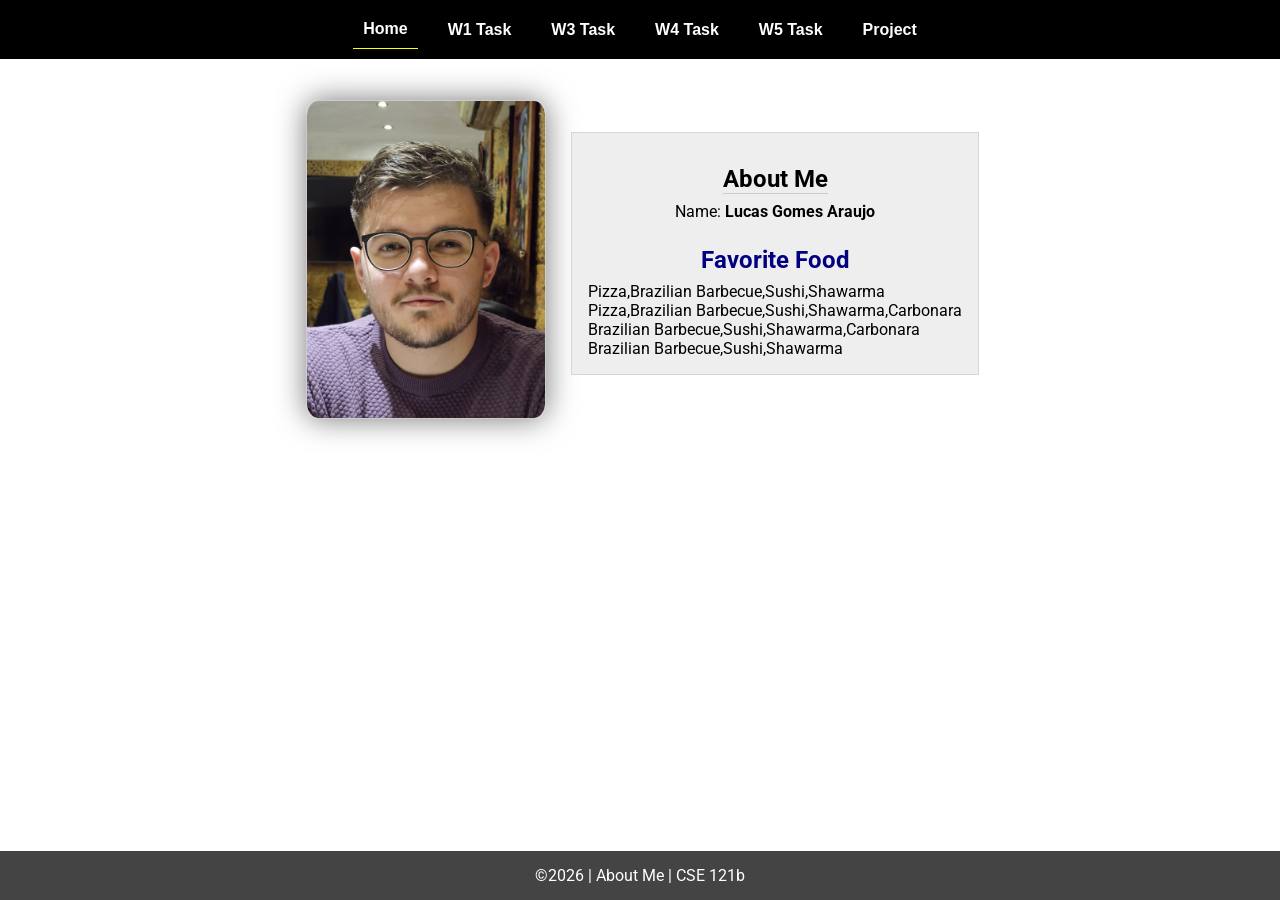
<file: index.html>
<!DOCTYPE html>
<html lang="en">

<head>
  <meta charset="UTF-8">
  <meta name="viewport" content="width=device-width, initial-scale=1.0">
  <title>About Me | CSE 121b | W02: Programming Tasks</title>
  <link rel="preconnect" href="https://fonts.googleapis.com">
  <link rel="preconnect" href="https://fonts.gstatic.com" crossorigin>
  <link href="https://fonts.googleapis.com/css2?family=Roboto:wght@400;600&display=swap"
    rel="stylesheet">
  <link rel="stylesheet" href="styles/main.css">
</head>

<body>
  <nav>
    <ul id="menu">
      <li><a id="toggleMenu">&equiv;</a></li>
      <li><a href="index.html" class="active">Home</a></li>
      <li><a href="w01-task.html">W1 Task</a></li>
      <li><a href="w03-task.html">W3 Task</a></li>
      <li><a href="w04-task.html">W4 Task</a></li>
      <li><a href="w05-task.html">W5 Task</a></li>
      <li><a href="project/project.html">Project</a></li>
    </ul>
  </nav>
  <main id="home">
    <picture>
      <img src="images/placeholder.png" alt="Placeholder Image">
    </picture>
    <section>
      <h1>About Me</h1>
      <div class="info">Name: <span id="name"></span></div>
      <h2>Favorite Food</h2>
      <div class="block" id="food"></div>
    </section>
  </main>
  <footer>
    &copy;<span id="year"></span> | About Me | CSE 121b
  </footer>
  <script src="scripts/main.js"></script>
  <script src="scripts/w02-task.js"></script>
</body>

</html>
</file>
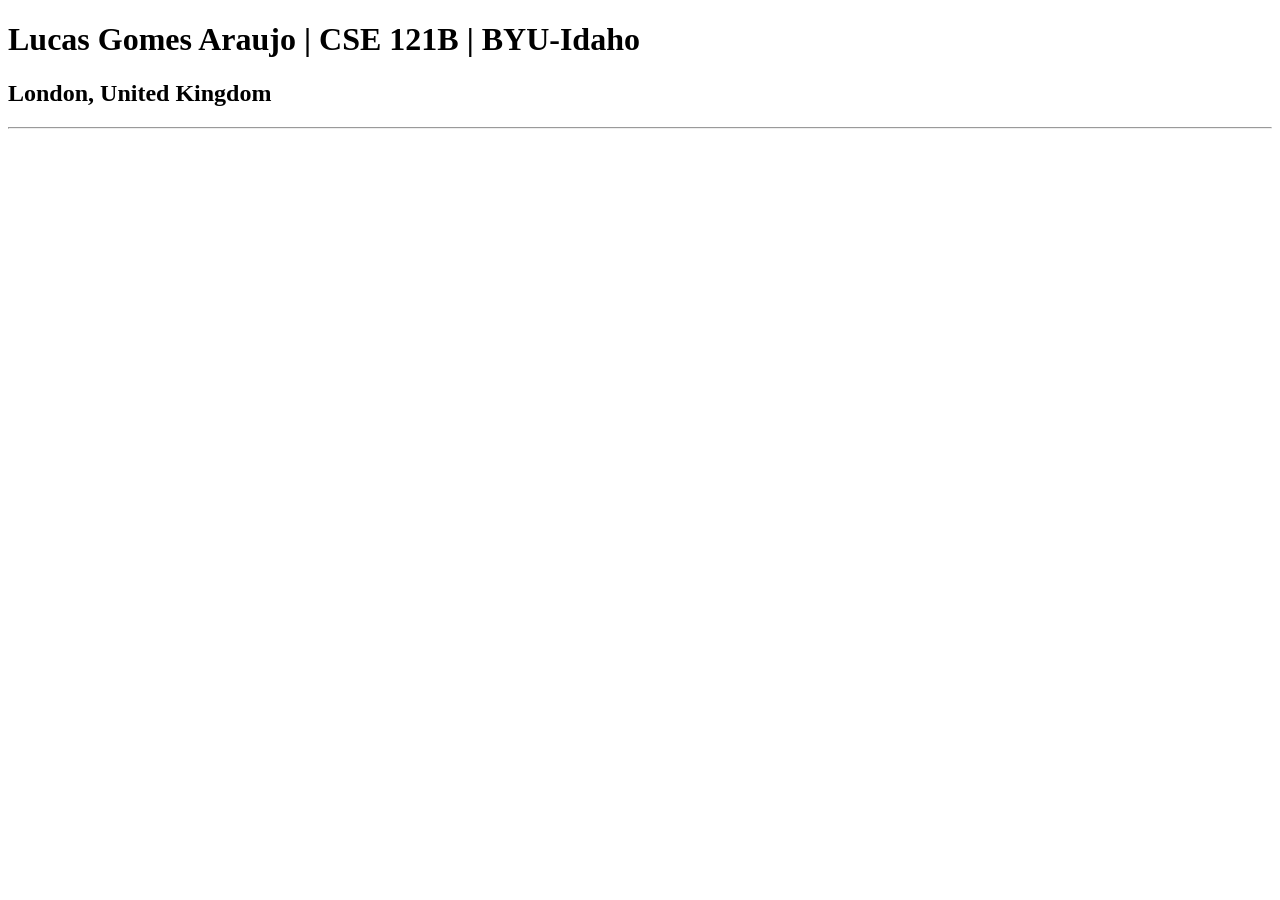
<file: test.html>
<!DOCTYPE html>
<html lang="en">
<head>
    <meta charset="UTF-8">
    <meta name="viewport" content="width=device-width, initial-scale=1.0">
    <title>Lucas Gomes Araujo | CSE 121B | BYU-Idaho</title>
</head>
<body>
    <h1>Lucas Gomes Araujo | CSE 121B | BYU-Idaho</h1>
    <h2>London, United Kingdom</h2>
    <hr>
</body>
</html>
</file>
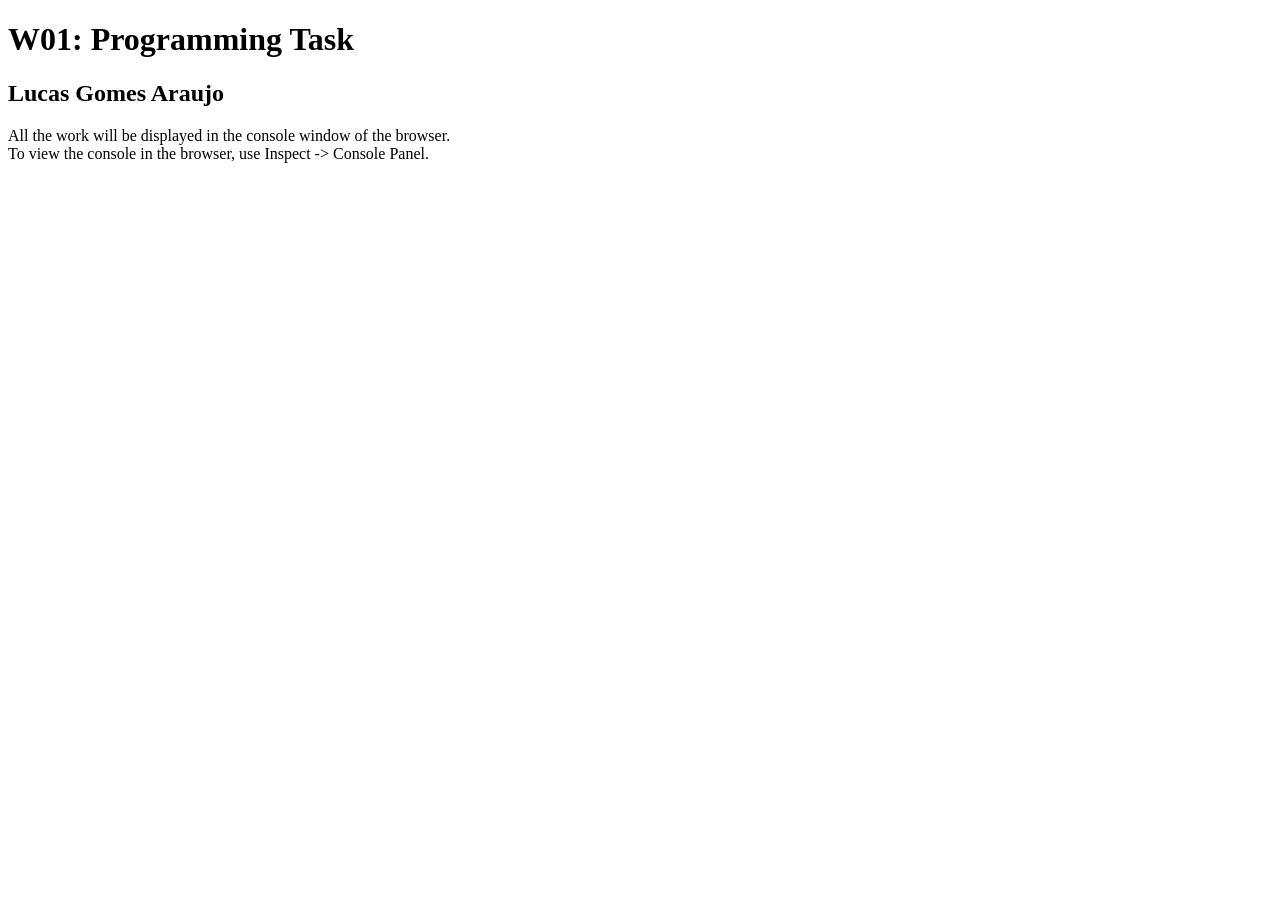
<file: w01-task.html>
<!DOCTYPE html>
<html lang="en">

<head>
  <meta charset="UTF-8">
  <meta name="viewport" content="width=device-width, initial-scale=1.0">
  <title>W01: Programming Task</title>
</head>

<body>
  <h1>W01: Programming Task</h1>
  <h2>Lucas Gomes Araujo</h2>
  <p>All the work will be displayed in the console window of the browser.
    <br>To view the console in the browser, use Inspect -> Console Panel.
  </p>

  <script src="w01-task.js"></script>

</body>
</html>
</file>
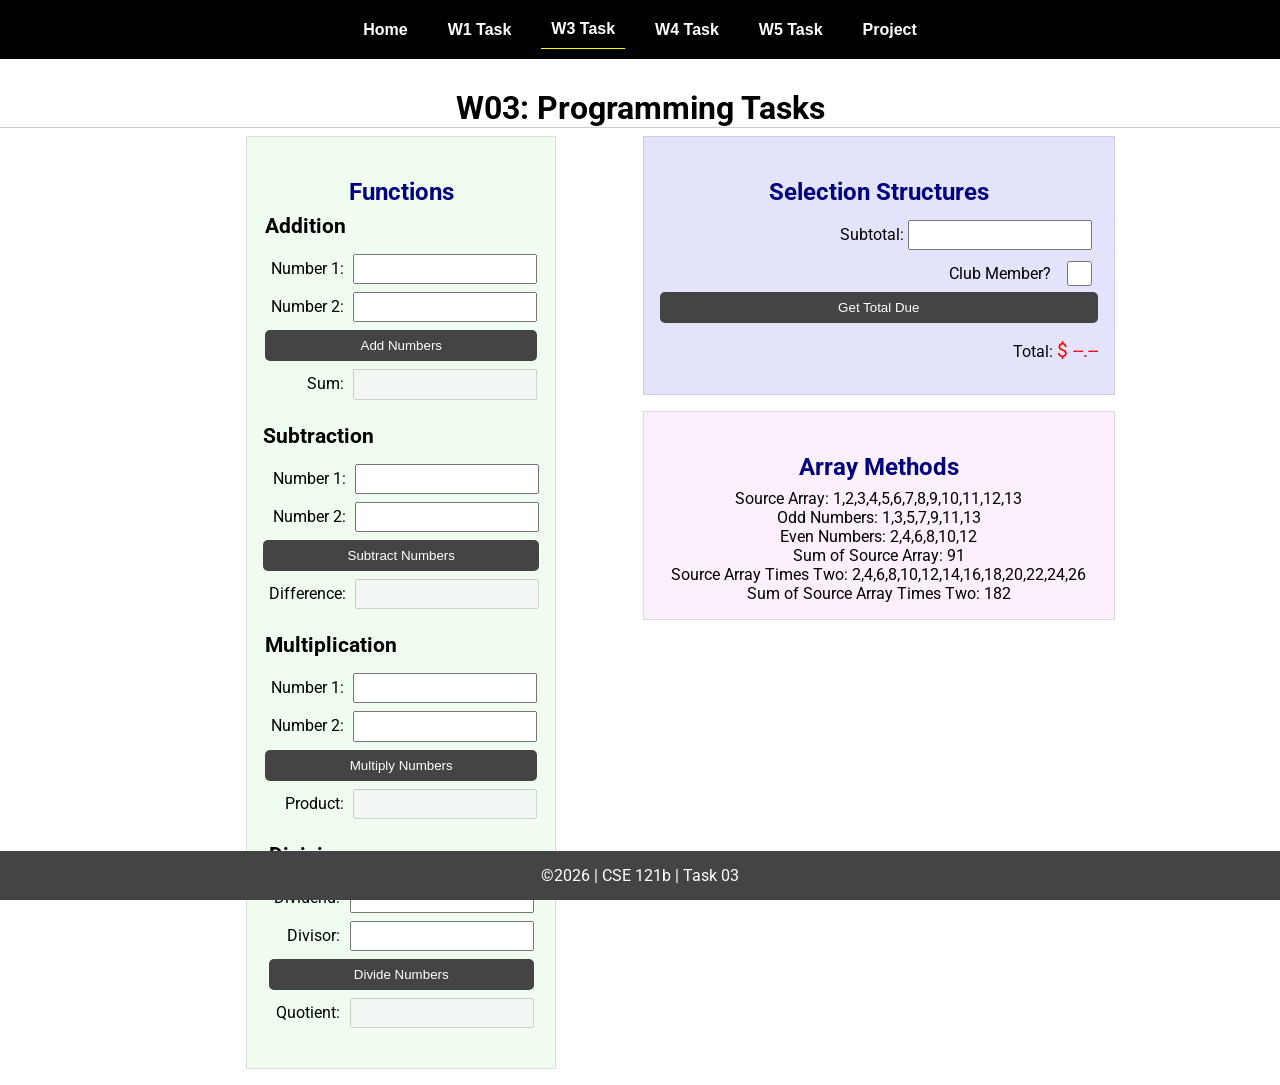
<file: w03-task.html>
<!DOCTYPE html>
<html lang="en">

<head>
    <meta charset="UTF-8">
    <meta name="viewport" content="width=device-width, initial-scale=1.0">
    <title>CSE 121b | W03: Programming Tasks</title>
    <link rel="preconnect" href="https://fonts.googleapis.com">
    <link rel="preconnect" href="https://fonts.gstatic.com" crossorigin>
    <link href="https://fonts.googleapis.com/css2?family=Roboto:wght@400;600&display=swap"
        rel="stylesheet">
    <link rel="stylesheet" href="styles/main.css">
</head>

<body>
    <nav>
        <ul id="menu">
            <li><a id="toggleMenu">&equiv;</a></li>
            <li><a href="index.html">Home</a></li>
            <li><a href="w01-task.html">W1 Task</a></li>
            <li><a href="w03-task.html" class="active">W3 Task</a></li>
            <li><a href="w04-task.html">W4 Task</a></li>
            <li><a href="w05-task.html">W5 Task</a></li>
            <li><a href="project.html">Project</a></li>
        </ul>
    </nav>>
    <header>
        <h1>W03: Programming Tasks</h1>
    </header>
    <main id="task3">
        <section id="section1">
            <h2>Functions</h2>
            <article>
                <h3>Addition</h3>
                <div>
                    <label for="add1">Number 1:</label>
                    <input type="text" id="add1" name="add1">
                </div>
                <div>
                    <label for="add2">Number 2:</label>
                    <input type="text" id="add2" name="add2">
                </div>
                <div>
                    <input type="button" id="addNumbers" value="Add Numbers">
                </div>
                <div>
                    <label for="sum">Sum:</label>
                    <input type="text" id="sum" name="sum" disabled>
                </div>
            </article>
            <article>
                <h3>Subtraction</h3>
                <div>
                    <label for="subtract1">Number 1:</label>
                    <input type="text" id="subtract1" name="subtract1">
                </div>
                <div>
                    <label for="subtract2">Number 2:</label>
                    <input type="text" id="subtract2" name="subtract2">
                </div>
                <div>
                    <input type="button" id="subtractNumbers" value="Subtract Numbers">
                </div>
                <div>
                    <label for="difference">Difference:</label>
                    <input type="text" id="difference" name="difference" disabled>
                </div>
            </article>
            <article>
                <h3>Multiplication</h3>
                <div>
                    <label for="factor1">Number 1:</label>
                    <input type="text" id="factor1" name="factor1">
                </div>
                <div>
                    <label for="factor2">Number 2:</label>
                    <input type="text" id="factor2" name="factor2">
                </div>
                <div>
                    <input type="button" id="multiplyNumbers" value="Multiply Numbers">
                </div>
                <div>
                    <label for="product">Product:</label>
                    <input type="text" id="product" name="product" disabled>
                </div>
            </article>
            <article>
                <h3>Division</h3>
                <div>
                    <label for="dividend">Dividend:</label>
                    <input type="text" id="dividend" name="dividend">
                </div>
                <div>
                    <label for="divisor">Divisor:</label>
                    <input type="text" id="divisor" name="divisor">
                </div>
                <div>
                    <input type="button" id="divideNumbers" value="Divide Numbers">
                </div>
                <div>
                    <label for="quotient">Quotient:</label>
                    <input type="text" id="quotient" name="quotient" disabled>
                </div>
            </article>
        </section>
        <div>
            <section id="section2">
                <h2>Selection Structures</h2>
                <label class="right">Subtotal:
                    <input type="number" id="subtotal" size="5">
                </label>
                <label class="middle right">
                    Club Member?
                    <input type="checkbox" id="member">
                </label>
                <div class="right">
                    <input type="button" id="getTotal" value="Get Total Due">
                </div>
                <div class="right">Total:
                    <span class="larger" id="total">$ --.--</span>
                </div>
            </section>
            <section id="section3">
                <h2>Array Methods</h2>
                <p>
                    Source Array: <span id="array"></span>
                </p>
                <p>
                    Odd Numbers: <span id="odds"></span>
                </p>
                <p>
                    Even Numbers: <span id="evens"></span>
                </p>
                <p>
                    Sum of Source Array: <span id="sumOfArray"></span>
                </p>
                <p>
                    Source Array Times Two: <span id="multiplied"></span>
                </p>
                <p>
                    Sum of Source Array Times Two: <span id="sumOfMultiplied"></span>
                </p>
            </section>
        </div>
    </main>
    <footer>
        &copy;<span id="year"></span> | CSE 121b | Task 03
    </footer>
    <script src="scripts/main.js"></script>
    <script>
        document.getElementById("year").innerHTML = new Date().getFullYear();
    </script>
    <script src="scripts/w03-task.js"></script>
</body>

</html>
</file>
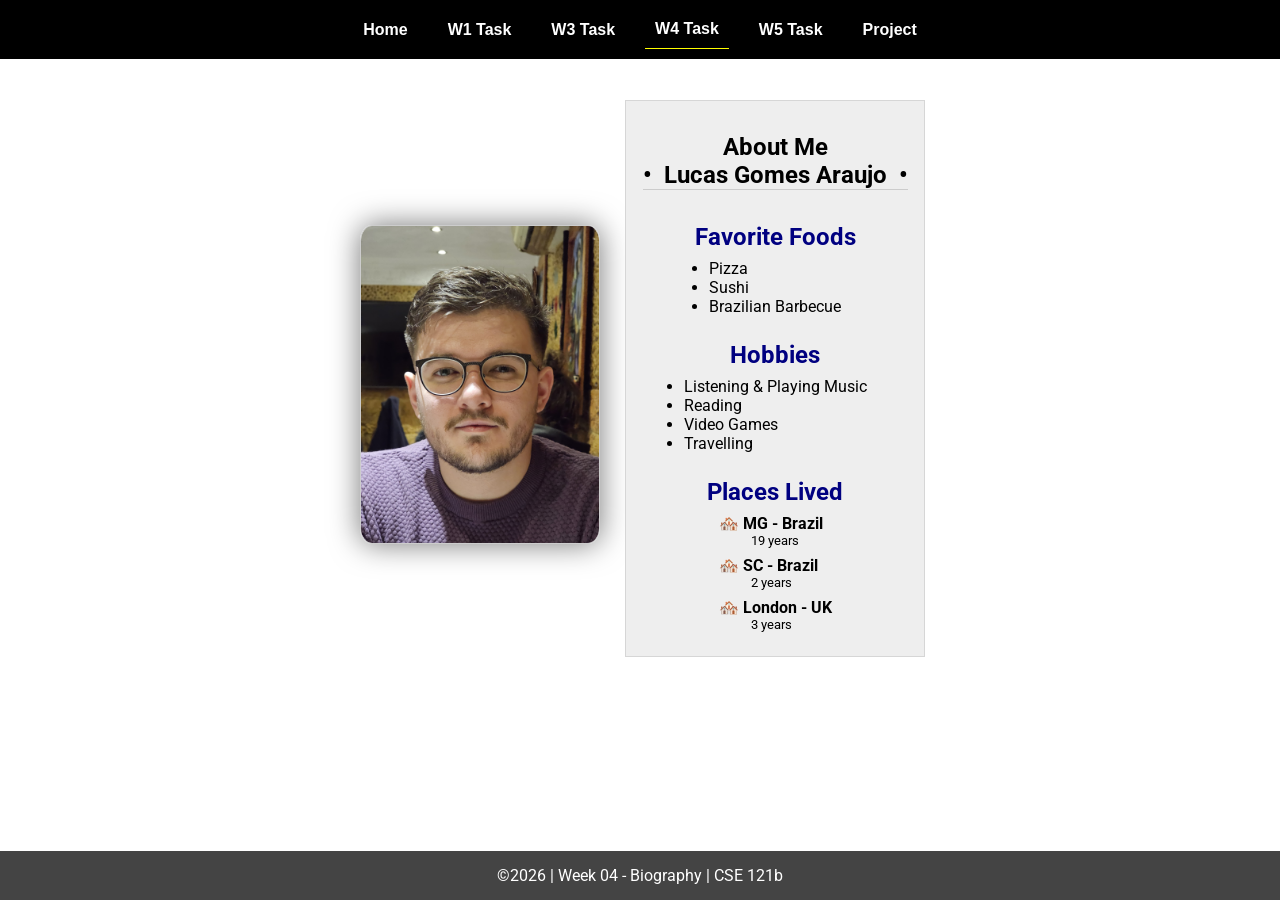
<file: w04-task.html>
<!DOCTYPE html>
<html lang="en">

<head>
  <meta charset="UTF-8">
  <meta name="viewport" content="width=device-width, initial-scale=1.0">
  <title>CSE 121b | W04: Programming Tasks</title>
  <link rel="preconnect" href="https://fonts.googleapis.com">
  <link rel="preconnect" href="https://fonts.gstatic.com" crossorigin>
  <link href="https://fonts.googleapis.com/css2?family=Roboto:wght@400;600&display=swap"
    rel="stylesheet">
  <link rel="stylesheet" href="styles/main.css">
</head>

<body>
  <nav>
    <ul id="menu">
      <li><a id="toggleMenu">&equiv;</a></li>
      <li><a href="index.html">Home</a></li>
      <li><a href="w01-task.html">W1 Task</a></li>
      <li><a href="w03-task.html">W3 Task</a></li>
      <li><a href="w04-task.html" class="active">W4 Task</a></li>
      <li><a href="w05-task.html">W5 Task</a></li>
      <li><a href="project.html">Project</a></li>
    </ul>
  </nav>
  <main id="home">
    <picture>
      <img id="photo" src="images/placeholder.png" alt="Placeholder Image">
    </picture>
    <section>
      <h1>About Me<br>• &nbsp;<span id="name"></span>&nbsp; •</h1>
      <h2>Favorite Foods</h2>
      <ul id="favorite-foods"></ul>
      <h2>Hobbies</h2>
      <ul id="hobbies"></ul>
      <h2>Places Lived</h2>
      <dl id="places-lived"></dl>
    </section>
  </main>

  <footer>
    &copy;<span id="year"></span> | Week 04 - Biography | CSE 121b
  </footer>
  <script src="scripts/main.js"></script>
  <script>
    document.getElementById("year").innerHTML = new Date().getFullYear();
  </script>
  <script src="scripts/w04-task.js"></script>
</body>

</html>
</file>
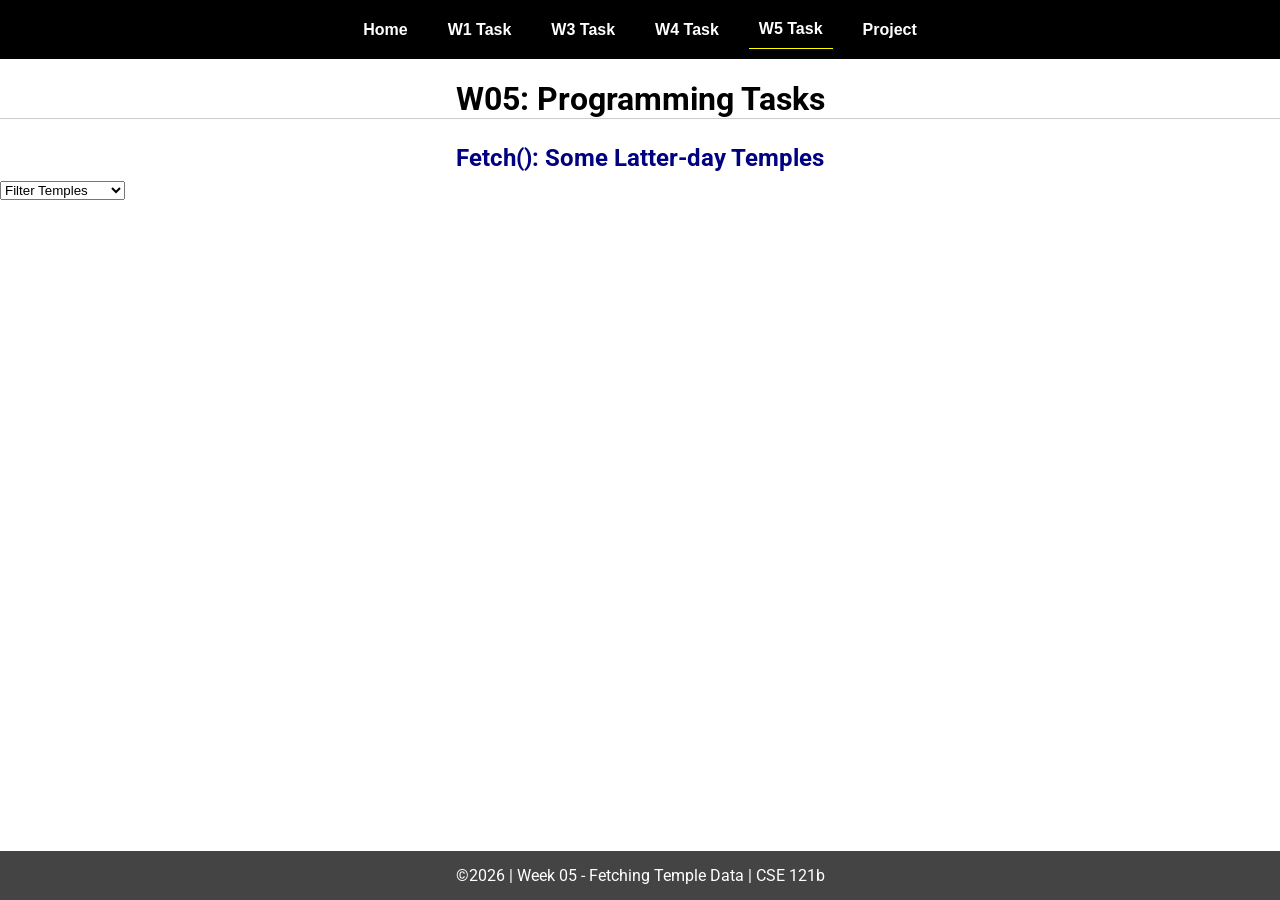
<file: w05-task.html>
<!DOCTYPE html>
<html lang="en">

<head>
  <meta charset="UTF-8">
  <meta name="viewport" content="width=device-width, initial-scale=1.0">
  <title>CSE 121b | W05: Programming Tasks</title>
  <link rel="preconnect" href="https://fonts.googleapis.com">
  <link rel="preconnect" href="https://fonts.gstatic.com" crossorigin>
  <link href="https://fonts.googleapis.com/css2?family=Roboto:wght@400;600&display=swap"
    rel="stylesheet">
  <link rel="stylesheet" href="styles/main.css">
</head>

<body>
  <nav>
    <ul id="menu">
      <li><a id="toggleMenu">&equiv;</a></li>
      <li><a href="index.html">Home</a></li>
      <li><a href="w01-task.html">W1 Task</a></li>
      <li><a href="w03-task.html">W3 Task</a></li>
      <li><a href="w04-task.html">W4 Task</a></li>
      <li><a href="w05-task.html" class="active">W5 Task</a></li>
      <li><a href="project.html">Project</a></li>
    </ul>
  </nav>
  <main id="gridly">
    <h1>W05: Programming Tasks</h1>
    <h2>Fetch(): Some Latter-day Temples</h2>

    <select id="filtered" title="Choose a data filter.">
      <option value="" disabled selected>Filter Temples</option>
      <option value="utah">Utah</option>
      <option value="notutah">Outside of Utah</option>
      <option value="older">Built Before 1950</option>
      <option value="all">No Filter</option>
    </select>

    <div id="temples">
    </div>
  </main>


  <footer>
    &copy;<span id="year"></span> | Week 05 - Fetching Temple Data | CSE 121b
  </footer>
  <script src="scripts/main.js"></script>
  <script>
    document.getElementById("year").innerHTML = new Date().getFullYear();
  </script>
  <script src="scripts/w05-task.js"></script>
</body>

</html>
</file>
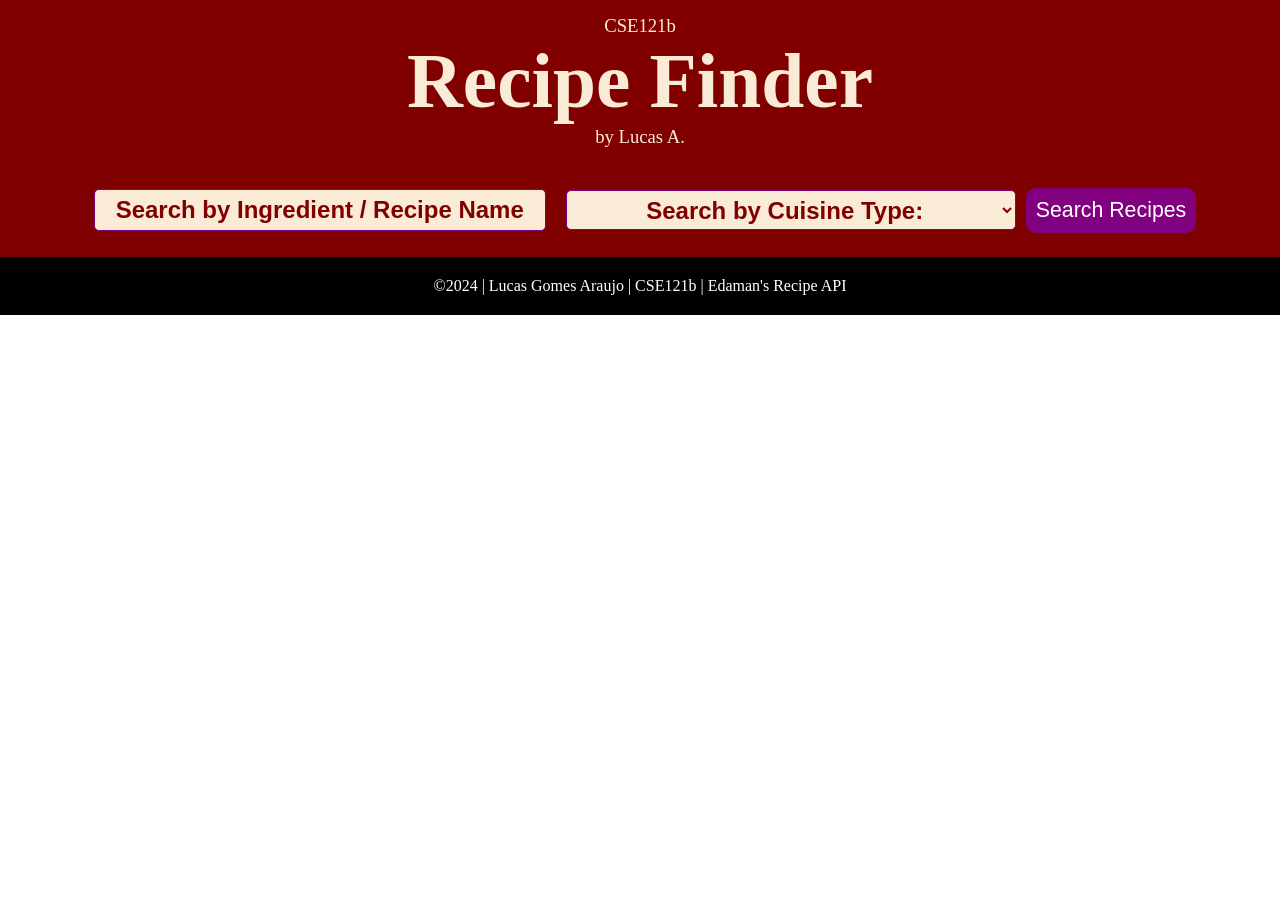
<file: project/project.html>
<!DOCTYPE html>
<html lang="en">
<head>
    <meta charset="UTF-8">
    <meta name="author" content="Lucas Gomes Araujo">
    <meta name="description" content="A web app to find recipes on the internet">
    <meta name="viewport" content="width=device-width, initial-scale=1.0">
    <link rel="stylesheet" href="styles/project.css">
    <script src="scripts/project.js" defer></script>
    <title>Recipe Finder</title>
</head>
<body>
    <header id="header">
        <span>CSE121b</span>
        <h1>Recipe Finder</h1>
        <span>by Lucas A.</span>
    </header>
    <aside id="searchbar">
        <div id="search-box">
            <div>
                <label for="ingredient" hidden>Search by Ingredient / Recipe Name</label>
                <input type="text" id="ingredient" placeholder="Search by Ingredient / Recipe Name">
            </div>
            <div>
                <label for="cuisineType" hidden>Search by Cuisine Type:</label>
                <select id="cuisineType">
                    <option value="None" selected disabled>Search by Cuisine Type:</option>
                    <option value="None" >None selected</option>
                    <option value="American">American</option>
                    <option value="Asian">Asian</option>
                    <option value="British">British</option>
                    <option value="Caribbean">Caribbean</option>
                    <option value="Central Europe">Central Europe</option>
                    <option value="Chinese">Chinese</option>
                    <option value="Eastern Europe">Eastern Europe</option>
                    <option value="French">French</option>
                    <option value="Indian">Indian</option>
                    <option value="Italian">Italian</option>
                    <option value="Kosher">Kosher</option>
                    <option value="Mediterranean">Mediterranean</option>
                    <option value="Mexican">Mexican</option>
                    <option value="Middle Eastern">Middle Eastern</option>
                    <option value="Nordic">Nordic</option>
                    <option value="South American">South American</option>
                    <option value="South East Asian">South East Asian</option>
                </select>
            </div>
            <button id="search" type="submit">Search Recipes</button>
        </div>
    </aside>
    <main>
        <section id="search-results"></section>
        <section id="recipe-details"></section>
    </main>
    <footer>
        &copy;2024 | Lucas Gomes Araujo | CSE121b | <a href="http://developer.edamam.com" target="_blank">Edaman's Recipe API</a>
    </footer>
</body>
</html>
</file>
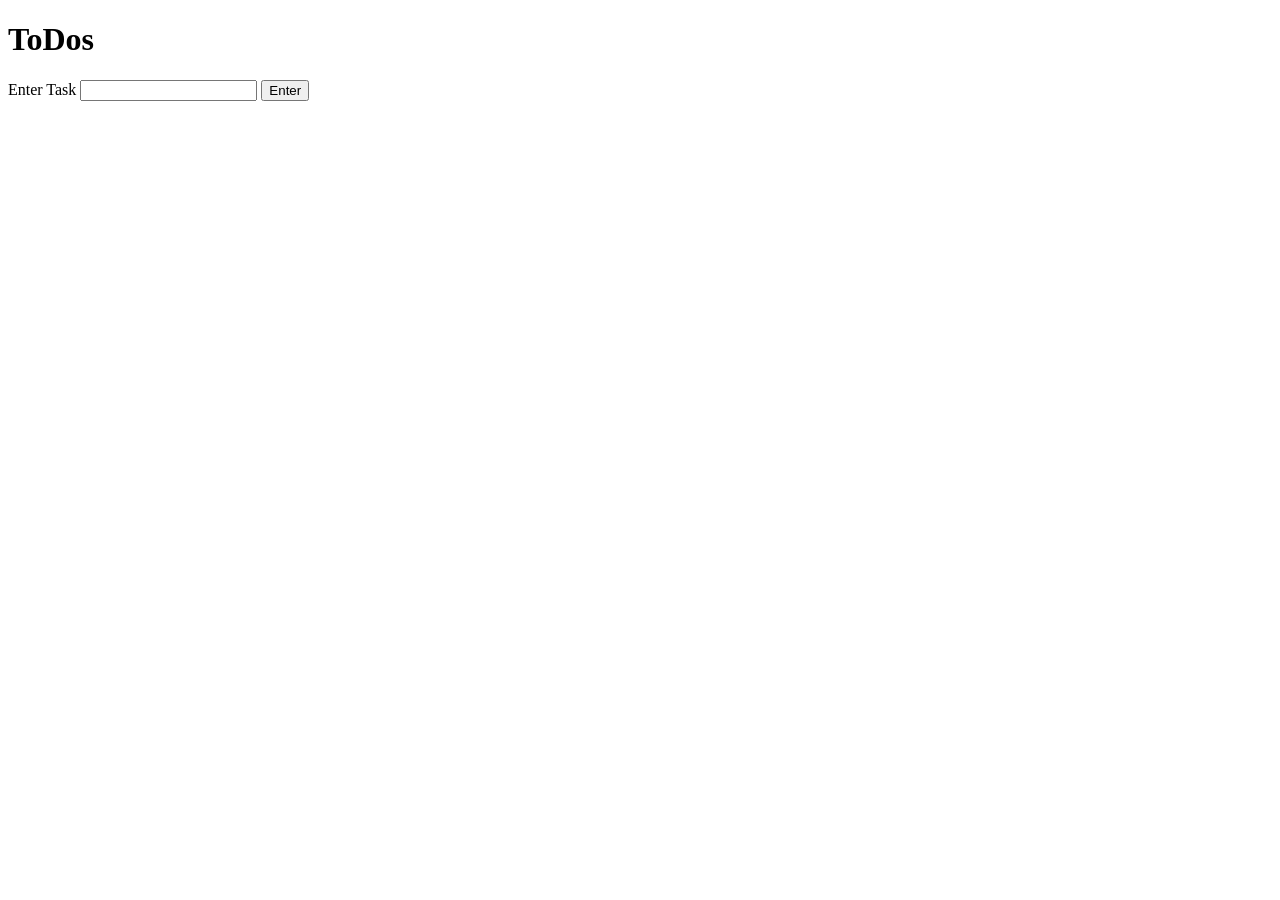
<file: week03/ponder03/events.html>
<!-- events.html -->
<!DOCTYPE html>
<html lang="en">
    <head>
        <meta charset="UTF-8" />
        <meta http-equiv="X-UA-Compatible" content="IE=edge" />
        <meta name="viewport" content="width=device-width, initial-scale=1.0" />
        <title>Events practice: ToDos</title>
        <style>
            .todos {
                width: 300px;
            }
            .todos > li {
                display: flex;
                justify-content: space-between;
                align-items: center;
                border: 1px solid;
                padding: 0.5em;
            }
            .todos p {
                margin: 0;
            }
            .todos span {
                cursor: pointer;
            }
            .strike {
                text-decoration: line-through;
                color: gray;
            }
        </style>
    </head>
    <body>
        <h1>ToDos</h1>
        <section>
            <label for="todo">Enter Task</label>
            <input name="todo" id="todo" />
            <button id="submitTask">Enter</button>
        </section>
        <ul id="todoList" class="todos"></ul>
        <script src="events.js"></script>
    </body>
</html>
</file>
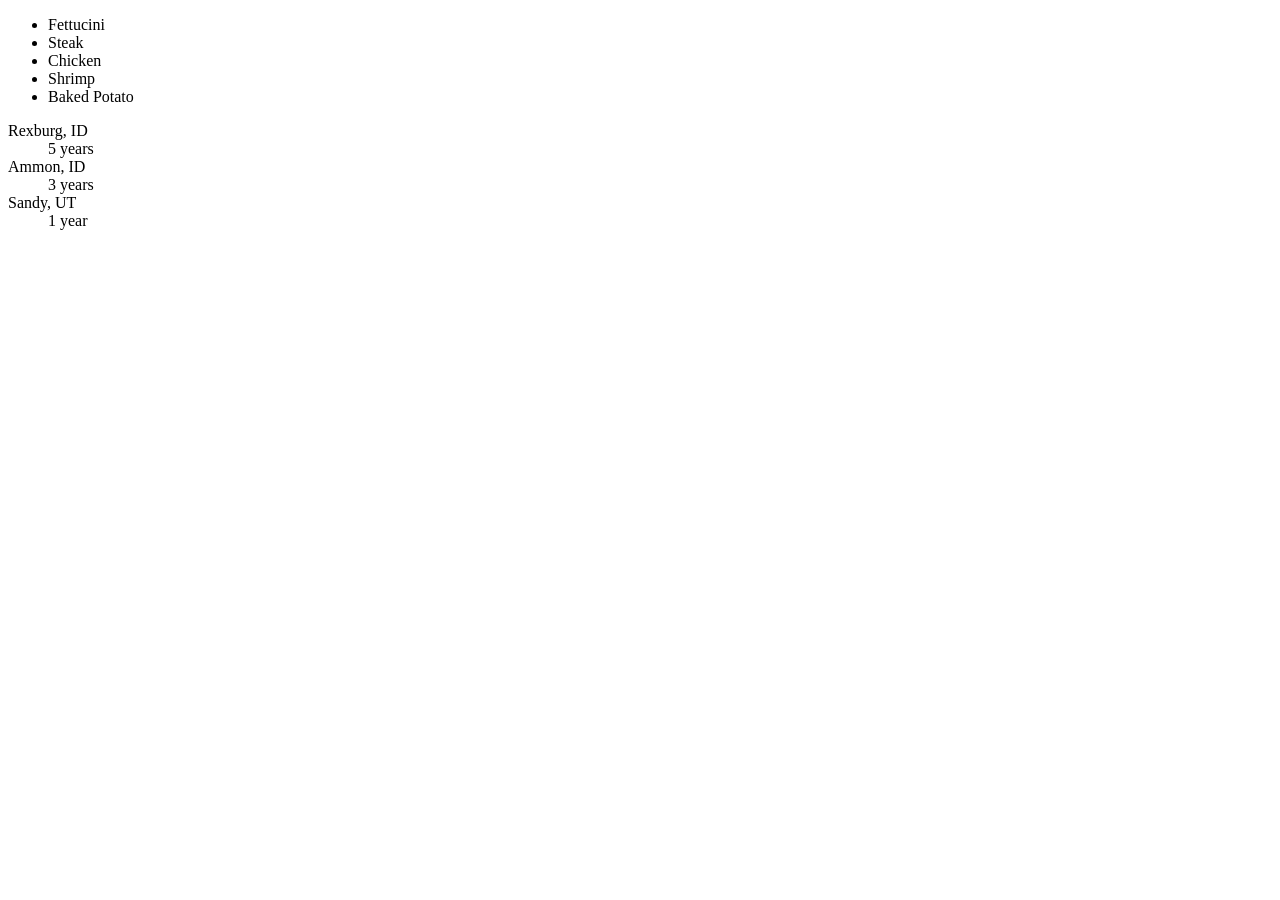
<file: week04/ponder01/loops.html>
<!-- loops.html -->
<!DOCTYPE html>
<html>
  <head>
    <title>Loop Activities</title>
    <script src="loops.js" defer></script>
  </head>
  <body>
    <ul id="favorite-foods"></ul>
    <dl id="places-lived"></dl>
  </body>
</html>
</file>
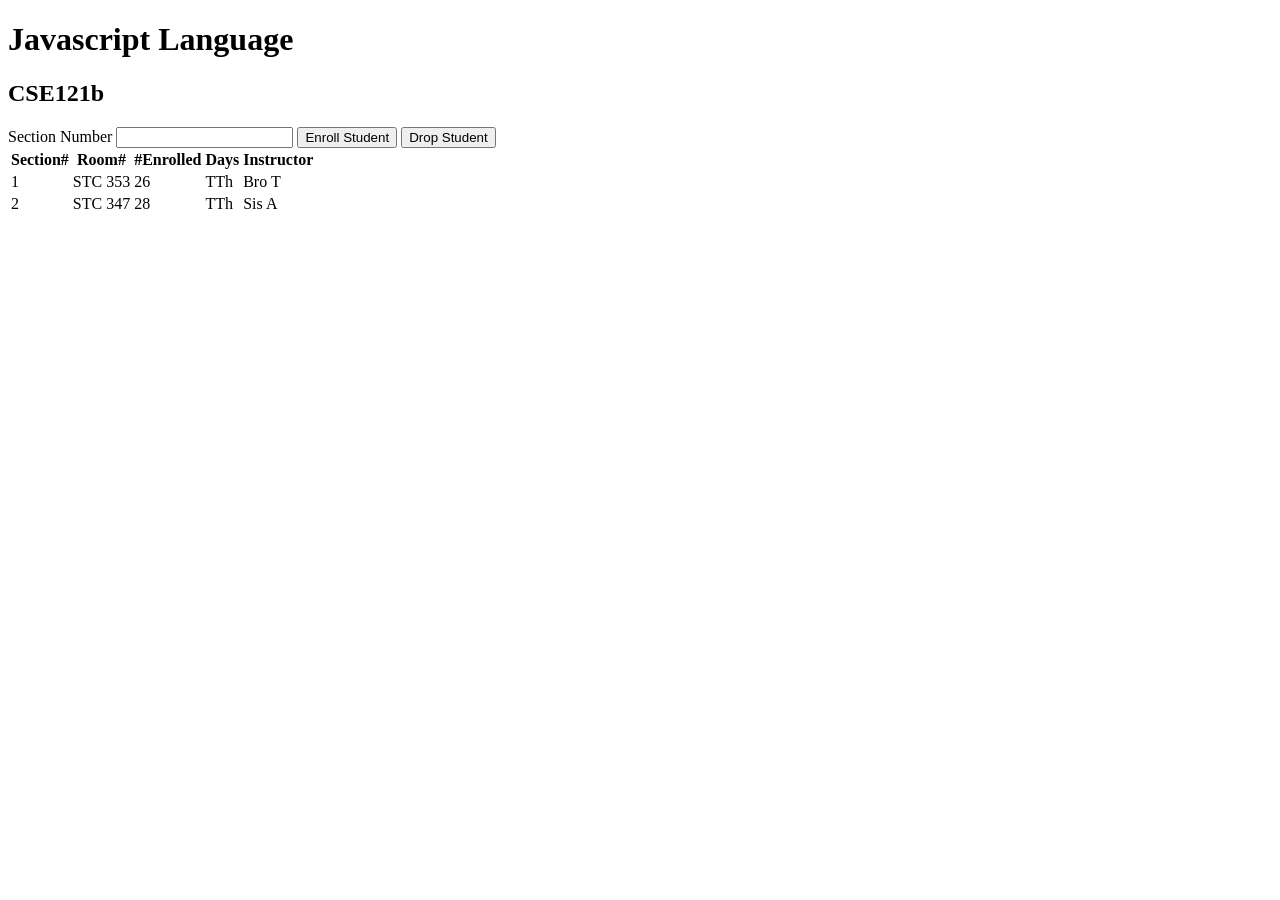
<file: week04/ponder02/courses.html>
<!-- courses.html -->
<!DOCTYPE html>
<html lang="en">
  <head>
    <meta charset="UTF-8" />
    <meta http-equiv="X-UA-Compatible" content="IE=edge" />
    <meta name="viewport" content="width=device-width, initial-scale=1.0" />
    <title>Courses and sections</title>
    <script src="courses.js" defer></script>
  </head>
  <body>
    <h1 id="courseName"></h1>
    <h2 id="courseCode"></h2>
    <label for="sectionNumber">Section Number</label>
    <input id="sectionNumber" />
    <button id="enrollStudent">Enroll Student</button>
    <button id="dropStudent">Drop Student</button>

    <table>
      <thead>
        <tr>
          <th>Section#</th>
          <th>Room#</th>
          <th>#Enrolled</th>
          <th>Days</th>
          <th>Instructor</th>
        </tr>
      </thead>
      <tbody id="sections"></tbody>
    </table>
  </body>
</html>
</file>
<file: styles/main.css>
/* Universal Selector */
* {
    margin: 0;
    padding: 0;
    box-sizing: border-box;
}

/* HTML Selectors */
body {
    font-family: 'Roboto', Helvetica, sans-serif;
}

nav {
    background-color: black;
    width: 100%;
    position: fixed;
    top: 0;
}

nav ul {
    display: flex;
    flex-direction: column;
    align-items: center;
    max-width: -moz-fit-content;
    max-width: fit-content;
    margin: 0 auto;
}

nav ul li {
    flex: 1 1 auto;
}

nav ul li:first-child {
    display: block;
    font-size: 2rem;
}

nav ul li:first-child a {
    padding: 1px 10px;
}

nav ul li {
    display: none;
    list-style: none;
    margin: 10px;
}

nav ul li a {
    display: block;
    padding: 10px;
    text-decoration: none;
    font-weight: 600;
    color: white;
    text-align: center;
    font-family: 'Arial Narrow', Arial, sans-serif;
}

nav ul li a:hover {
    background-color: #efefef;
    color: black;
}

h1,
h2 {
    text-align: center;
    margin: 1rem 0 .5rem;
}

h1 {
    border-bottom: 1px solid #ccc;
}

#gridly h1 {
    margin-top: 80px;
}

h2 {
    font-size: 1.5rem;
    color: navy;
    text-align: center;
    margin-top: 25px;
}

h3 {
    font-size: 1.3rem;
    margin-bottom: 1rem;
}

header {
    margin-top: 70px;
}

picture {
    margin: 0 auto;
}

picture img {
    width: 240px;
    height: auto;
    border-radius: 5%;
    border: 1px solid #ccc;
    box-shadow: 0 0 30px #777;
}

section {
    display: flex;
    flex-direction: column;
    align-items: center;
    margin: 0 auto 1rem;
    border: 1px solid rgba(0, 0, 0, .1);
    padding: 1rem;
    background-color: #eee;
}

article {
    margin-bottom: 1rem;
}

article div {
    margin-bottom: .5rem;
    text-align: right;
}

label {
    padding: .35rem;
}

input {
    padding: .35rem;
}

input[type="button"] {
    padding: .5rem;
    background-color: #444;
    color: white;
    border: none;
    border-radius: 5px;
    cursor: pointer;
    width: 100%
}

input[type="checkbox"] {
    width: 25px;
    height: 25px;
}

dt {
    font-weight: 700;
}

dt::before {
    content: "🏘️ ";
}

dd {
    margin: 0 0 .5rem 2rem;
    font-size: smaller;
}

footer {
    background-color: #444;
    color: white;
    padding: 15px;
    text-align: center;
    width: 100%;
    position: fixed;
    bottom: 0;
}

/* Class Selectors */
.active {
    border-bottom: 1px solid yellow;
}

.open li {
    display: block;
}

.block {
    display: block;
}

.larger {
    font-size: larger;
    color: red;
}

.right {
    width: 100%;
    text-align: right;
}

.middle {
    display: flex;
    align-items: center;
    justify-content: right;
    gap: 1rem;
}

/* ID Selectors */

#home {
    margin-top: 125px;
    display: grid;
    grid-template-columns: 1fr;
    grid-gap: 20px;
    align-items: center;
    justify-content: center;
}


#section1 {
    background-color: rgb(225, 250, 225, .5);
}

#section2 {
    background-color: rgba(200, 200, 250, 0.5);

}

#section2 div {
    margin-bottom: 1rem;
}

#section3 {
    background-color: rgb(250, 225, 250, .5);
}

#sortBy {
    appearance: none;
    display: flex;
    padding: .5rem;
    background-color: #eee;
    color: #444;
    font-weight: 700;
    margin: 1rem auto;
    width: 200px;
    border: 1px solid rgba(0, 0, 0, .2);
    text-align: center;
}

#sortBy option:disabled {
    font-style: italic;
    padding: 1rem;
    background-color: #111;
    color: #eee;
}

#temples {
    display: grid;
    grid-template-columns: repeat(auto-fit, minmax(320px, 1fr));
    grid-gap: .5rem;
    align-items: center;
    margin-bottom: 3rem;
}

#temples article {
    height: 250px;
    margin: .5rem;
    border: 1px solid rgba(0, 0, 0, .1);
    padding: 1rem;
    background-color: #eee;
    display: flex;
    flex-direction: column;
    align-items: center;
    justify-content: center;
}

#temples h4 {
    color: navy;
    font-size: smaller;
}


#temples img {
    width: 250px;
    height: auto;
    box-shadow: 0 0 30px #777;
    margin: .5rem;
}

/* Media Queries */
@media only screen and (min-width: 32.5em) {
    nav ul {
        flex-direction: row;
    }

    nav ul li:first-child {
        display: none;
    }

    nav ul li {
        display: block;
    }

    section {
        min-width: 300px;
    }

    #home {
        margin: 100px auto 20px;
        grid-template-columns: 250px 1fr;
        max-width: -moz-fit-content;
        max-width: fit-content;
    }

    #task3 {
        display: grid;
        grid-template-columns: 1fr 1fr;
        grid-gap: 5px;
        margin: 0 auto;
        max-width: 950px;
    }

}
</file>
<file: project/styles/project.css>
* {
    padding: 0;
    margin: 0;
}

span {
    font-size: 14pt;
}

body {
    display: grid;
    grid-template-areas: 
    "header"
    "aside"
    "main"
    "footer";
}

header {
    padding: 15px;
    color:antiquewhite;
    grid-area: header;
    background-color: maroon;
    text-align: center;
}

h1 {
    font-size: 58pt;
}

header h2 {
    text-align: end;
    margin-right: 20px;
}

aside {
    grid-area: aside;
    background-color: maroon;
    text-align: center;
}

#search-box {
    margin: 1rem;
    display: flex;
    justify-content: center;
    align-items: center;
    flex-wrap: wrap;
}

input, select {
    color: maroon;
    border-radius: 5px;
    border: 1px solid purple;
    margin: 10px;
    width: 450px;
    height: 40px;
    font-size: 18pt;
    text-align: center;
    background-color: antiquewhite;
    font-weight: bold;
}

input::placeholder {
    color: maroon;
}

select:hover {
    cursor: pointer;
}

button, #prepare a {
    padding: 10px;
    border: purple;
    color: white;
    font-size: 16pt;
    border-radius: 10px;
    background-color: purple;
    text-decoration: none;
}

button:hover, #prepare a:hover {
    background-color: blueviolet;
    cursor: pointer;
}

main {
    grid-area: main;
    text-align: center;
}

footer {
    grid-area: footer;
    padding: 20px;
    text-align: center;
    background-color: black;
    font-size: 12pt;
    color: white;
}

h2 {
    color: maroon;
    font-size: 48px;
    font-family: 'Courier New', Courier, monospace;
    margin: 25px 0;
    padding: 10px;
    background-color: rgba(251, 255, 0, 0.6);
}

#flex-container {
    display: flex;
    flex-wrap: wrap;
    justify-content: space-around;
}

#recipe {
    text-align: center;
    margin: 15px;
    padding: 10px;
    width: 300px;
    border-radius: 15px;
    display: flex;
    flex-direction: column;
    flex-wrap: wrap;
    box-shadow: 6px 5px maroon;
}

#recipe:hover {
    cursor: pointer;
    background-color: rgba(88, 44, 7, 0.1);
    box-shadow: 6px 5px yellow;

}

#recipe > p {
    font-family: 'Gill Sans', 'Gill Sans MT', Calibri, 'Trebuchet MS', sans-serif;
    font-size: 14pt;
}

#recipe img {
    width: 300px;
    height: 250px;
    border-radius: 15px;
}

#recipe h3 {
    font-size: 20pt;
    margin: 5px;
}

#pagination {
    margin: 15px 0;
}

#pagination > p {
    font-size: 20pt;
    margin: 15px 0;
}

#next {
    margin-right: 10px;
}

/* Design for recipe page */
#grid-container {
    text-align: left;
    font-size: 18pt;
    margin: 0 auto;
    padding: 15px 40px 70px;
    max-width: 1000px;
    display: grid;
    gap: 40px;
    grid-template-areas: 
    "img info"
    "nutrition prepare";
    background-color: antiquewhite;
    box-shadow: 6px 5px black;
}

#grid-container > img {
    grid-area: img;
    box-shadow: 6px 5px maroon;
}

#grid-container h5 {
    font-size: 24pt;
    font-family: 'Courier New', Courier, monospace;
    border-bottom: 3px solid maroon;
    margin-bottom: 20px;
}

#info {
    grid-area: info;
}

#info h5 {
    margin: 20px 0;
    border: none;
}

#info > h4 {
    font-size: 28pt;
    font-family: 'Courier New', Courier, monospace;
    color: maroon;
    padding: 0 10px 10px;
    border-bottom: 3px solid maroon;
}

#info ul {
    padding: 0 30px;
}

#nutrition {
    grid-area: nutrition;
}

#prepare {
    grid-area: prepare;
}

#prepare-link {
    display: flex;
    flex-wrap: wrap;
    justify-content: left;
}

#prepare-link > p {
    padding: 10px;
}

#recipe-details button {
    margin: 20px 0;
}

footer a {
    text-decoration: none;
    color: white;
}
</file>
